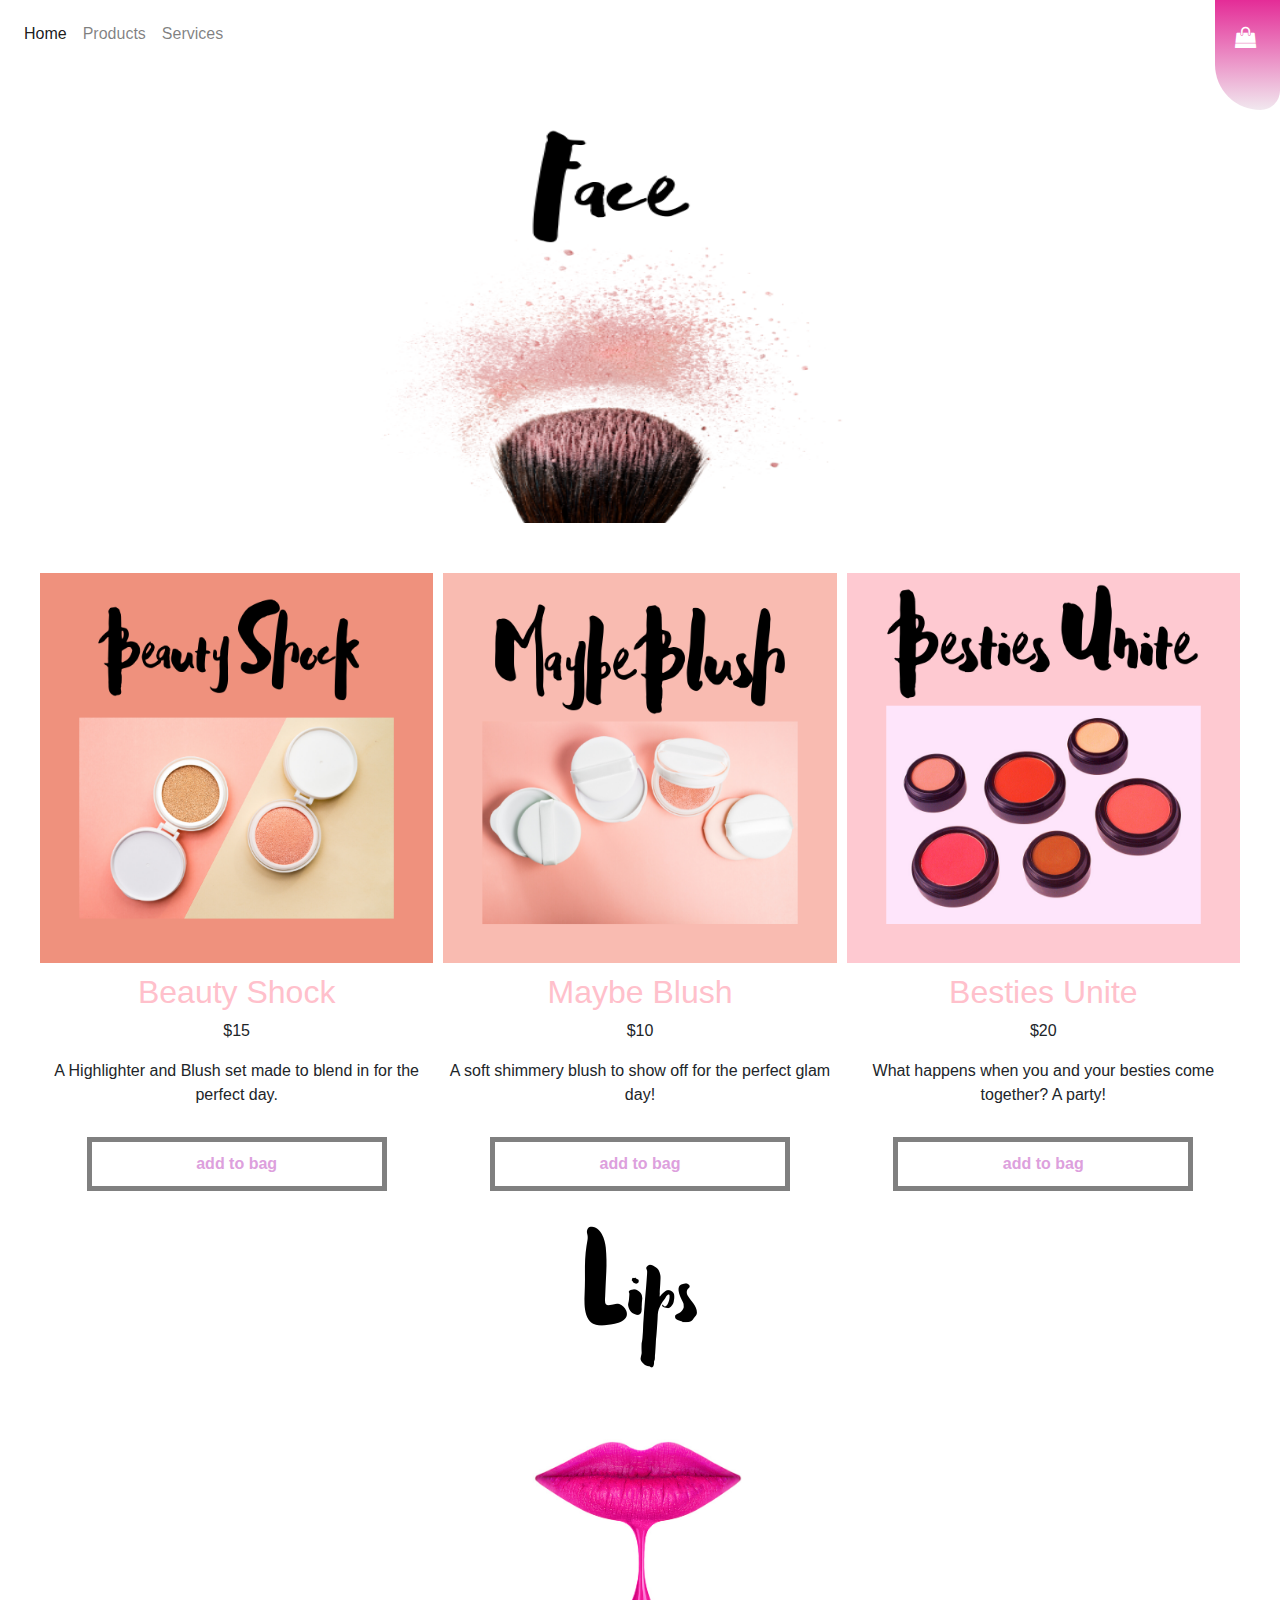
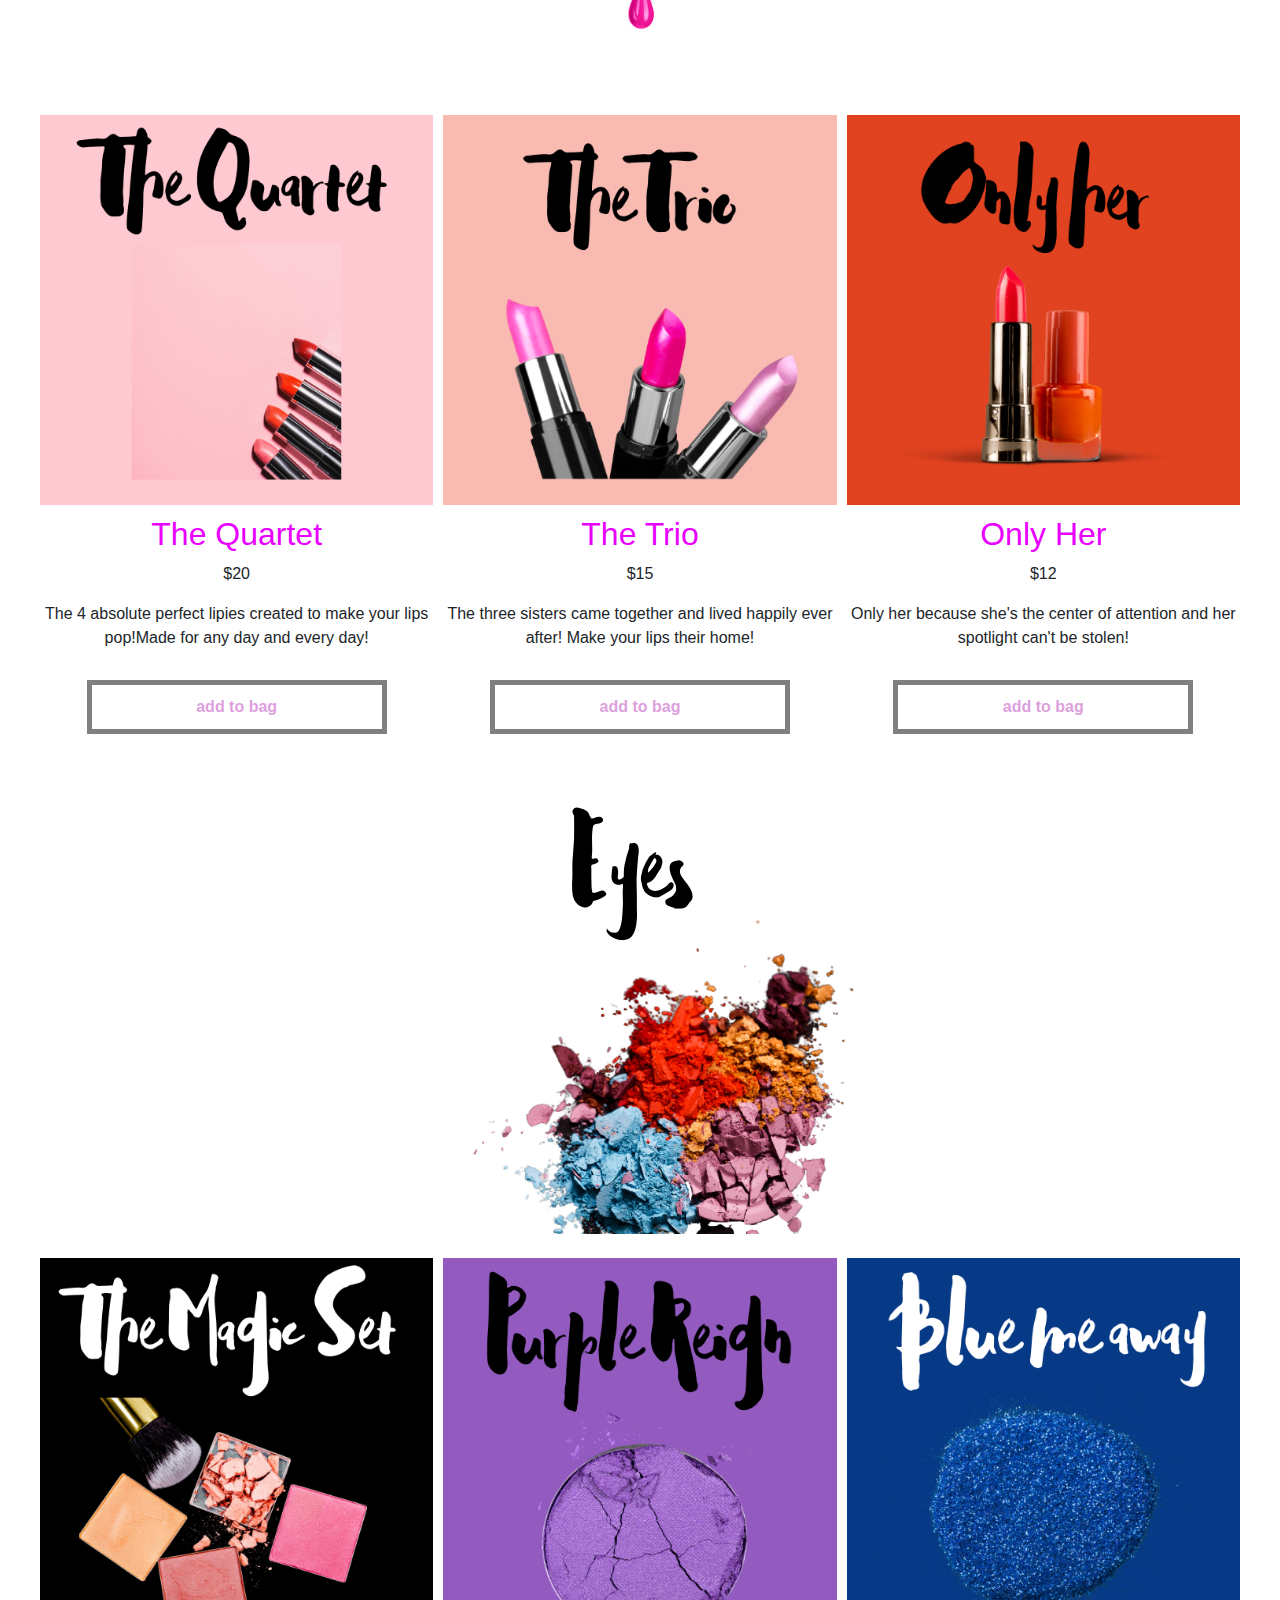
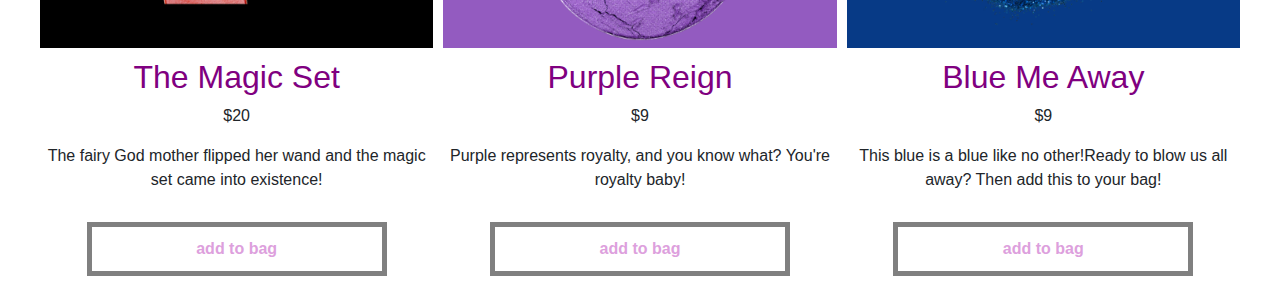
<file: index2.html>
<!DOCTYPE html>
<html lang="en">

<head>
    <meta charset="UTF-8">
    <meta name="viewport" content="width=device-width, initial-scale=1.0">
    <link rel="stylesheet" href="stylep.css">

    <link rel="stylesheet" href="https://stackpath.bootstrapcdn.com/font-awesome/4.7.0/css/font-awesome.min.css">
    <link rel="stylesheet" href="https://stackpath.bootstrapcdn.com/bootstrap/4.4.1/css/bootstrap.min.css" integrity="sha384-Vkoo8x4CGsO3+Hhxv8T/Q5PaXtkKtu6ug5TOeNV6gBiFeWPGFN9MuhOf23Q9Ifjh" crossorigin="anonymous">
    <script src="https://code.jquery.com/jquery-3.4.1.slim.min.js" integrity="sha384-J6qa4849blE2+poT4WnyKhv5vZF5SrPo0iEjwBvKU7imGFAV0wwj1yYfoRSJoZ+n" crossorigin="anonymous"></script>
    <script src="https://cdn.jsdelivr.net/npm/popper.js@1.16.0/dist/umd/popper.min.js" integrity="sha384-Q6E9RHvbIyZFJoft+2mJbHaEWldlvI9IOYy5n3zV9zzTtmI3UksdQRVvoxMfooAo" crossorigin="anonymous"></script>
    <script src="https://stackpath.bootstrapcdn.com/bootstrap/4.4.1/js/bootstrap.min.js" integrity="sha384-wfSDF2E50Y2D1uUdj0O3uMBJnjuUD4Ih7YwaYd1iqfktj0Uod8GCExl3Og8ifwB6" crossorigin="anonymous"></script>
    <div class="shopping-bag">
        <span><i class="fa fa-shopping-bag fa-lg " ></i> </span>
    </div>
    <title>Products</title>
    <script>
        alert("Like the names and descriptions? :)")
    </script>
</head>

<body>
    <nav class="navbar navbar-expand-lg navbar-light bg-transparent ">

        <button class="navbar-toggler" type="button" data-toggle="collapse" data-target="#navbarNav" aria-controls="navbarNav" aria-expanded="false" aria-label="Toggle navigation">
          <span class="navbar-toggler-icon"></span>
        </button>

        <div class="collapse navbar-collapse" id="navbarNav">
            <ul class="navbar-nav">
                <li class="nav-item active">
                    <a class="nav-link" href="index.html">Home <span class="sr-only">(current)</span></a>
                </li>
                <li class="nav-item">
                    <a class="nav-link" href="#">Products</a>
                </li>
                <li class="nav-item">
                    <a class="nav-link" href="#">Services</a>

            </ul>
        </div>
    </nav>
    <div class="products">
        <div class="face">

            <img src="4.png" alt="" id="face" width="500px" height="500px">



            <div class="row">

                <img src="5.png" alt="" class="column" id="beautyshock" width="500px" height="400px">
                <img src=" 6.png " alt=" " class="column " id="maybeblush " width="500px " height="400px ">

                <img src="besties.png " alt=" " class="column " id="besties " width="500px " height="400px ">

            </div>
            <div class="row">
                <div class="column">
                    <h2> Beauty Shock</h2>
                    <p>$15</p>

                    <p>A Highlighter and Blush set made to blend in for the perfect day.</p>
                    <center>
                        <a href="#"><b><div class="box">add to bag</div></b></a>
                    </center>
                </div>
                <div class="column">
                    <h2>Maybe Blush</h2>
                    <p>$10</p>
                    <p>A soft shimmery blush to show off for the perfect glam day!
                    </p>
                    <center>
                        <a href="#"><b><div class="box">add to bag</div></b></a>
                    </center>
                </div>
                <div class="column">
                    <h2>Besties Unite</h2>
                    <p>$20</p>
                    <p>What happens when you and your besties come together? A party!</p>
                    <center>
                        <a href="#"><b><div class="box">add to bag</div></b></a>
                    </center>
                </div>
            </div>

            <div class="lips ">
                <center><img src="lips.png " alt=" " id="face " width="500px " height="500px "></center>
            </div>
            <div class="row ">
                <img src="9.png " alt=" " class="column " id="beautyshock " width="500px " height="400px ">

                <img src="10.png " alt=" " class="column " id="maybeblush " width="500px " height="400px ">
                <img src="11.png " alt=" " class="column " id="besties " width="500px " height="400px ">
            </div>
            <div class="row">
                <div class="column">
                    <h2 class="lipcolor"> The Quartet</h2>
                    <p>$20</p>

                    <p>The 4 absolute perfect lipies created to make your lips pop!Made for any day and every day!</p>
                    <center>
                        <a href="#"><b><div class="box">add to bag</div></b></a>
                    </center>
                </div>
                <div class="column">
                    <h2 class="lipcolor">The Trio</h2>
                    <p>$15</p>
                    <p>The three sisters came together and lived happily ever after! Make your lips their home!
                    </p>
                    <center>
                        <a href="#"><b><div class="box">add to bag</div></b></a>
                    </center>
                </div>
                <div class="column">
                    <h2 class="lipcolor">Only Her</h2>
                    <p>$12</p>
                    <p>Only her because she's the center of attention and her spotlight can't be stolen!</p>
                    <center>
                        <a href="#"><b><div class="box">add to bag</div></b></a>
                    </center>
                </div>
            </div>
            <div class="eyes ">
                <center><img src="eyes.png " alt=" " id="face " width="500px " height="500px "></center>
            </div>
            <div class="row ">
                <img src="13.png " alt=" " class="column " id="beautyshock " width="500px " height="400px ">
                <img src="14.png " alt=" " class="column " id="maybeblush " width="500px " height="400px ">
                <img src="15.png " alt=" " class="column " id="besties " width="500px " height="400px ">
            </div>
        </div>
        <div class="row">
            <div class="column">
                <h2 class="eyecolor"> The Magic Set</h2>
                <p>$20</p>

                <p>The fairy God mother flipped her wand and the magic set came into existence!</p>
                <center>
                    <a href="#"><b><div class="box">add to bag</div></b></a>
                </center>
            </div>
            <div class="column">
                <h2 class="eyecolor">Purple Reign</h2>
                <p>$9</p>
                <p>Purple represents royalty, and you know what? You're royalty baby!
                </p>
                <center>
                    <a href="#"><b><div class="box">add to bag</div></b></a>
                </center>
            </div>
            <div class="column">
                <h2 class="eyecolor">Blue Me Away</h2>
                <p>$9</p>
                <p>This blue is a blue like no other!Ready to blow us all away? Then add this to your bag!</p>
                <center>
                    <a href="#"><b><div class="box">add to bag</div></b></a>
                </center>
            </div>
        </div>
</body>

</html>
</file>
<file: stylep.css>
* body {
            background-color: lightpink;
            margin: 0;
            padding: 0;
            font-family: 'Josefin Sans', sans-serif;
        }
        
        .shopping-bag {
            float: right;
            width: 65px;
            height: 110px;
            background-image: linear-gradient(#e42c97, #f1e8ef);
            border-radius: 0 0 30px 70px;
        }
        
        .shopping-bag .fa {
            color: #fff;
            cursor: pointer;
            padding-top: 30px;
            padding-left: 20px;
        }
        
        #face {
            display: block;
            margin-left: auto;
            margin-right: auto;
            box-align: center;
            width: 50%;
            padding-top: 50px;
        }
        
        .row {
            display: flex;
            flex-wrap: nowrap;
            justify-content: space-around;
            padding: 0 50px 0 50px;
        }
        
        .column {
            flex: 33.33%;
            padding: 5px;
            width: 33.33%;
            float: left;
        }
        
        #lips {
            display: block;
            margin-left: auto;
            margin-right: auto;
            width: 50%;
            padding-top: 50px;
        }
        
        h2 {
            text-align: center;
            color: pink;
        }
        
        p {
            text-align: center;
        }
        
        .box {
            width: 300px;
            padding: 10px;
            justify-content: left;
            margin: 0;
            border: 5px solid gray;
        }
        
        .lipcolor {
            color: rgb(234, 0, 255);
        }
        
        .eyecolor {
            color: purple;
        }
        
        a:link,
        a:visited {
            color: plum;
            padding: 14px 25px;
            text-align: center;
            text-decoration: none;
            display: inline-block;
        }
        
        a:hover,
        a:active {
            background-color: plum;
        }
</file>
